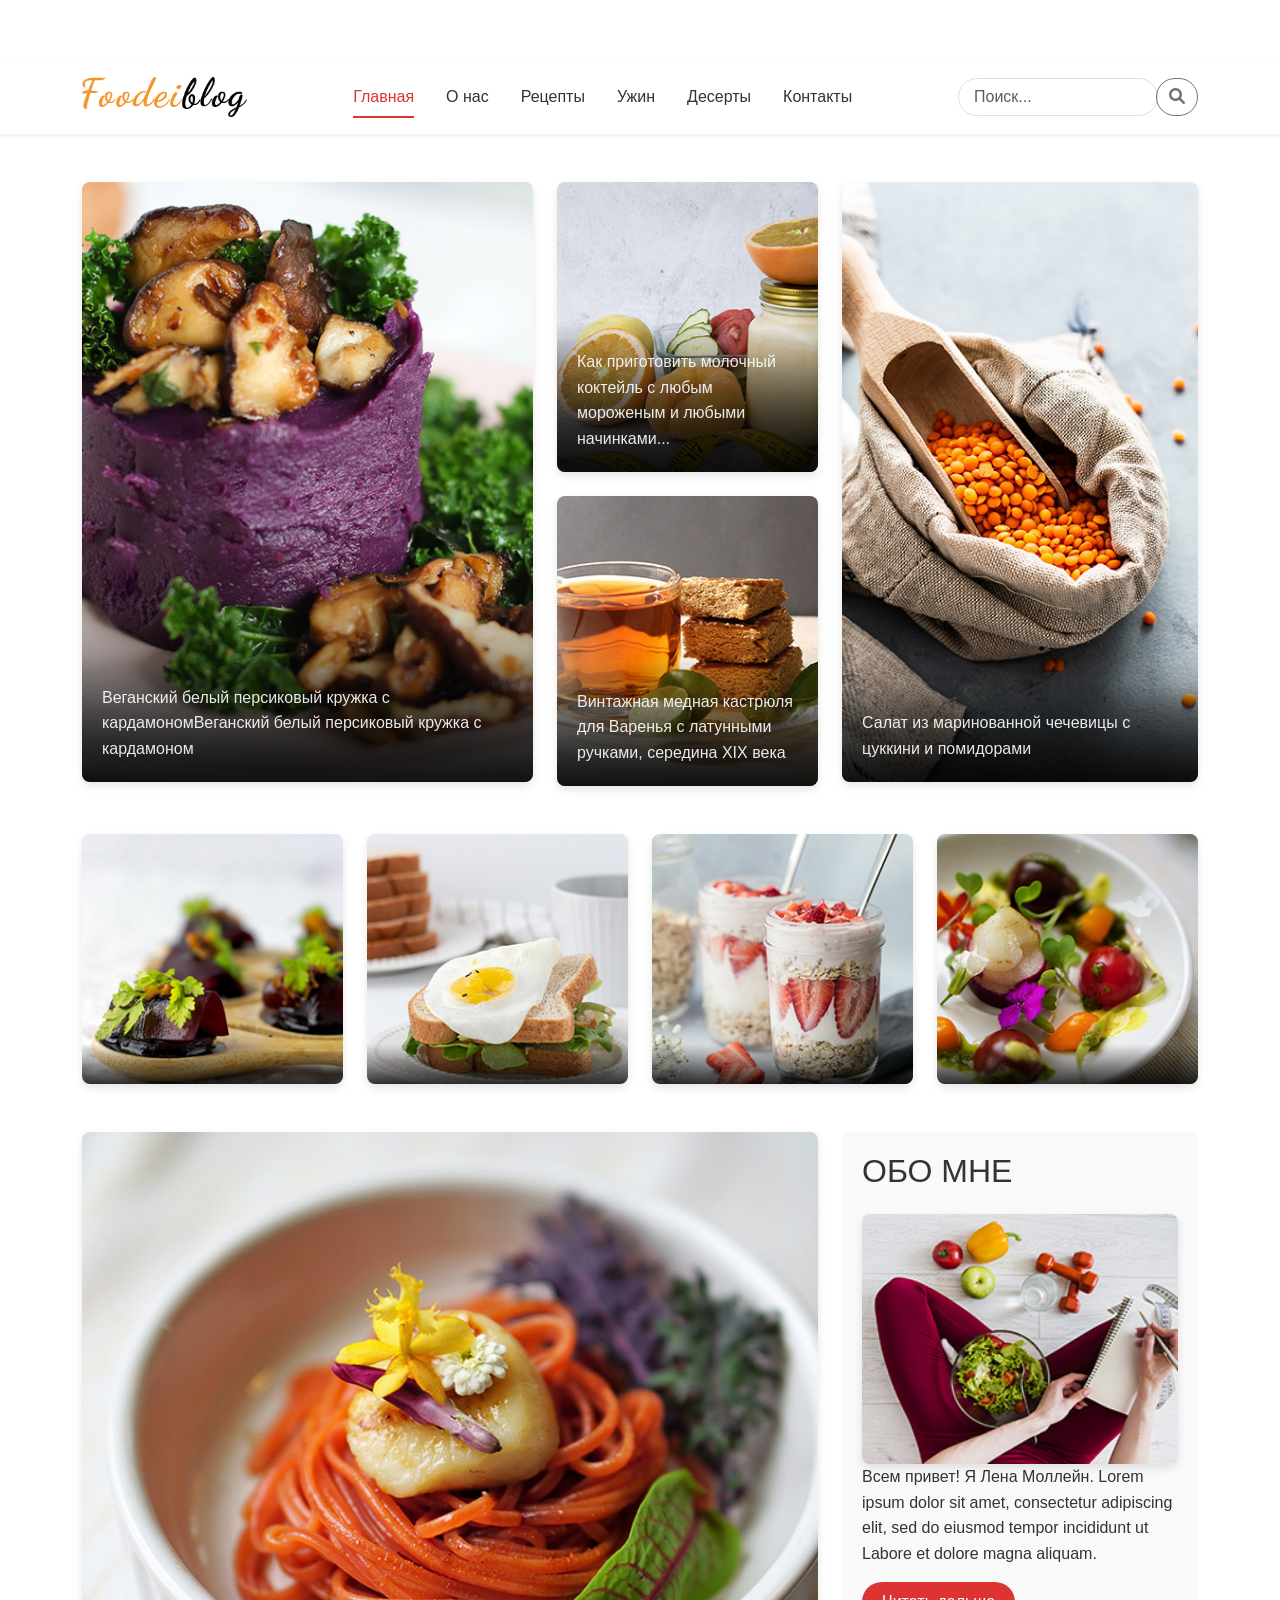
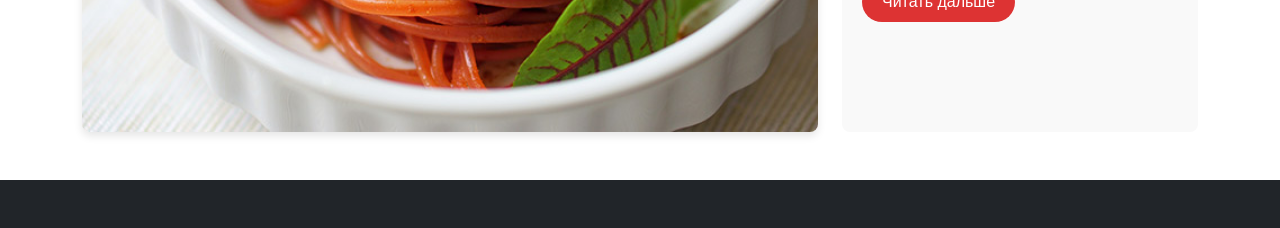
<file: Лабораторная работа 7 ---/index.html>
<!DOCTYPE html>
<html lang="ru">
<head>
    <meta charset="UTF-8">
    <meta name="viewport" content="width=device-width, initial-scale=1.0">
    <title>Foodciblog - Главная</title>
    <link href="https://cdn.jsdelivr.net/npm/bootstrap@5.3.0/dist/css/bootstrap.min.css" rel="stylesheet">
    <link rel="stylesheet" href="https://cdnjs.cloudflare.com/ajax/libs/font-awesome/6.0.0/css/all.min.css">
    <link rel="stylesheet" href="css/styles.css">
</head>
<body>
    <!-- Шапка -->
    <header class="bg-white py-3 sticky-top shadow-sm">
        <div class="container">
            <div class="d-flex justify-content-between align-items-center">
                <!-- Логотип -->
                <a href="index.html" class="text-decoration-none">
                    <img src="img/logo.png" alt="Foodciblog" class="logo" id="logo">
                </a>
                
                <!-- Основное меню -->
                <nav class="d-none d-lg-block">
                    <ul class="nav">
                        <li class="nav-item">
                            <a class="nav-link active" href="index.html">Главная</a>
                        </li>
                        <li class="nav-item">
                            <a class="nav-link" href="about.html">О нас</a>
                        </li>
                        <li class="nav-item">
                            <a class="nav-link" href="recipes.html">Рецепты</a>
                        </li>
                        <li class="nav-item">
                            <a class="nav-link" href="dinner.html">Ужин</a>
                        </li>
                        <li class="nav-item">
                            <a class="nav-link" href="desserts.html">Десерты</a>
                        </li>
                        <li class="nav-item">
                            <a class="nav-link" href="contact.html">Контакты</a>
                        </li>
                    </ul>
                </nav>
                
                <!-- Поиск -->
                <div class="search-box">
                    <form class="d-flex">
                        <input class="form-control me-2 search-input" type="search" placeholder="Поиск...">
                        <button class="btn btn-outline-secondary search-btn" type="submit">
                            <i class="fas fa-search"></i>
                        </button>
                    </form>
                </div>
                
                <!-- Мобильное меню -->
                <button class="navbar-toggler d-lg-none" type="button" data-bs-toggle="collapse" data-bs-target="#mobileMenu">
                    <i class="fas fa-bars"></i>
                </button>
            </div>
            
            <!-- Мобильное меню (скрытое) -->
            <div class="collapse mt-3" id="mobileMenu">
                <ul class="nav flex-column">
                    <li class="nav-item">
                        <a class="nav-link active" href="index.html">Главная</a>
                    </li>
                    <li class="nav-item">
                        <a class="nav-link" href="about.html">О нас</a>
                    </li>
                    <li class="nav-item">
                        <a class="nav-link" href="recipes.html">Рецепты</a>
                    </li>
                    <li class="nav-item">
                        <a class="nav-link" href="dinner.html">Ужин</a>
                    </li>
                    <li class="nav-item">
                        <a class="nav-link" href="desserts.html">Десерты</a>
                    </li>
                    <li class="nav-item">
                        <a class="nav-link" href="contact.html">Контакты</a>
                    </li>
                </ul>
            </div>
        </div>
    </header>


<!-- Основной контент -->
    <main class="container my-5">
        <!-- Первый блок с 4 фото -->
        <section class="featured-dishes mb-5">
            <div class="row g-4">
                <!-- Большое фото слева -->
                <div class="col-lg-5">
                    <div class="dish-card large">
                        <img src="img/hero/hero-1.jpg" class="img-fluid" alt="Основное блюдо 1">
                        <div class="dish-overlay">
                            <h3></h3>
                            <p>Веганский белый персиковый кружка с кардамономВеганский белый персиковый кружка с кардамоном</p>
                        </div>
                    </div>
                </div>
                
                <div class="col-lg-3">
                    <div class="row g-4 h-100">
                        <!-- Два фото справа сверху и снизу -->
                        <div class="col-lg-20">
                            <div class="dish-card medium">
                                <img src="img/hero/hero-2.jpg" class="img-fluid" alt="Основное блюдо 2">
                                <div class="dish-overlay">
                                    <h3></h3>
                                    <p>Как приготовить молочный коктейль с любым
                                        мороженым и любыми начинками...</p>
                                </div>
                            </div>
                        </div>
                        
                        <div class="col-lg-20">
                            <div class="dish-card medium">
                                <img src="img/hero/hero-3.jpg" class="img-fluid" alt="Основное блюдо 3">
                                <div class="dish-overlay">
                                    <h3></h3>
                                    <p>Винтажная медная кастрюля для
                                        Варенья с
                                        латунными ручками, середина ХІХ
                                        века</p>
                                </div>
                            </div>
                        </div>
                    </div>
                </div>
                
                <!-- Большое фото справа -->
                <div class="col-lg-4">
                    <div class="dish-card large">
                        <img src="img/hero/hero-4.jpg" class="img-fluid" alt="Основное блюдо 4">
                        <div class="dish-overlay">
                            <h3></h3>
                            <p>Салат из маринованной чечевицы с
                                цуккини
                                и помидорами</p>
                        </div>
                    </div>
                </div>
            </div>
        </section>

        <!-- Второй блок с 4 фото по центру -->
        <section class="center-dishes mb-5">
            <div class="row g-4">
                <div class="col-md-6 col-lg-3">
                    <div class="dish-card small">
                        <img src="img/categories/cat-1.jpg" class="img-fluid" alt="Блюдо 1">
                        <div class="dish-overlay">
                        </div>
                    </div>
                </div>
                
                <div class="col-md-6 col-lg-3">
                    <div class="dish-card small">
                        <img src="img/categories/cat-2.jpg" class="img-fluid" alt="Блюдо 2">
                        <div class="dish-overlay">
                        </div>
                    </div>
                </div>
                
                <div class="col-md-6 col-lg-3">
                    <div class="dish-card small">
                        <img src="img/categories/cat-3.jpg" class="img-fluid" alt="Блюдо 3">
                        <div class="dish-overlay">

</div>
                    </div>
                </div>
                
                <div class="col-md-6 col-lg-3">
                    <div class="dish-card small">
                        <img src="img/categories/cat-4.jpg" class="img-fluid" alt="Блюдо 4">
                        <div class="dish-overlay">
                        </div>
                    </div>
                </div>
            </div>
        </section>

        <!-- Третий блок с большим фото и текстом -->
        <section class="feature-article">
            <div class="row g-4">
                <div class="col-lg-8">
                    <div class="dish-card large">
                        <img src="img/categories/categories-post/cp-1.jpg" class="img-fluid" alt="Особое блюдо">
                    </div>
                </div>
                
                <div class="col-lg-4">
                    <div class="article-content">
                        <h2>ОБО МНЕ</h2>
                        <div class="mt-4">
                            <div class="dish-card small">
                                <img src="img/humberger/humberger-about.jpg" class="img-fluid" alt="Дополнительное блюдо">
                            </div>
                        <p>Всем привет! Я Лена Моллейн.
                            Lorem ipsum dolor sit amet, consectetur adipiscing elit, sed do eiusmod tempor incididunt ut Labore et dolore magna aliquam.</p>
                        <a href="article.html" class="btn btn-primary read-more-btn">Читать дальше</a>
                        
                        <!-- Маленькое фото под текстом -->
                        </div>
                    </div>
                </div>
            </div>
        </section>
    </main>

    <!-- Подвал -->
    <footer class="bg-dark text-white py-4">
    </footer>
    <script src="https://cdn.jsdelivr.net/npm/bootstrap@5.3.0/dist/js/bootstrap.bundle.min.js"></script>
</body>
</html>
</file>
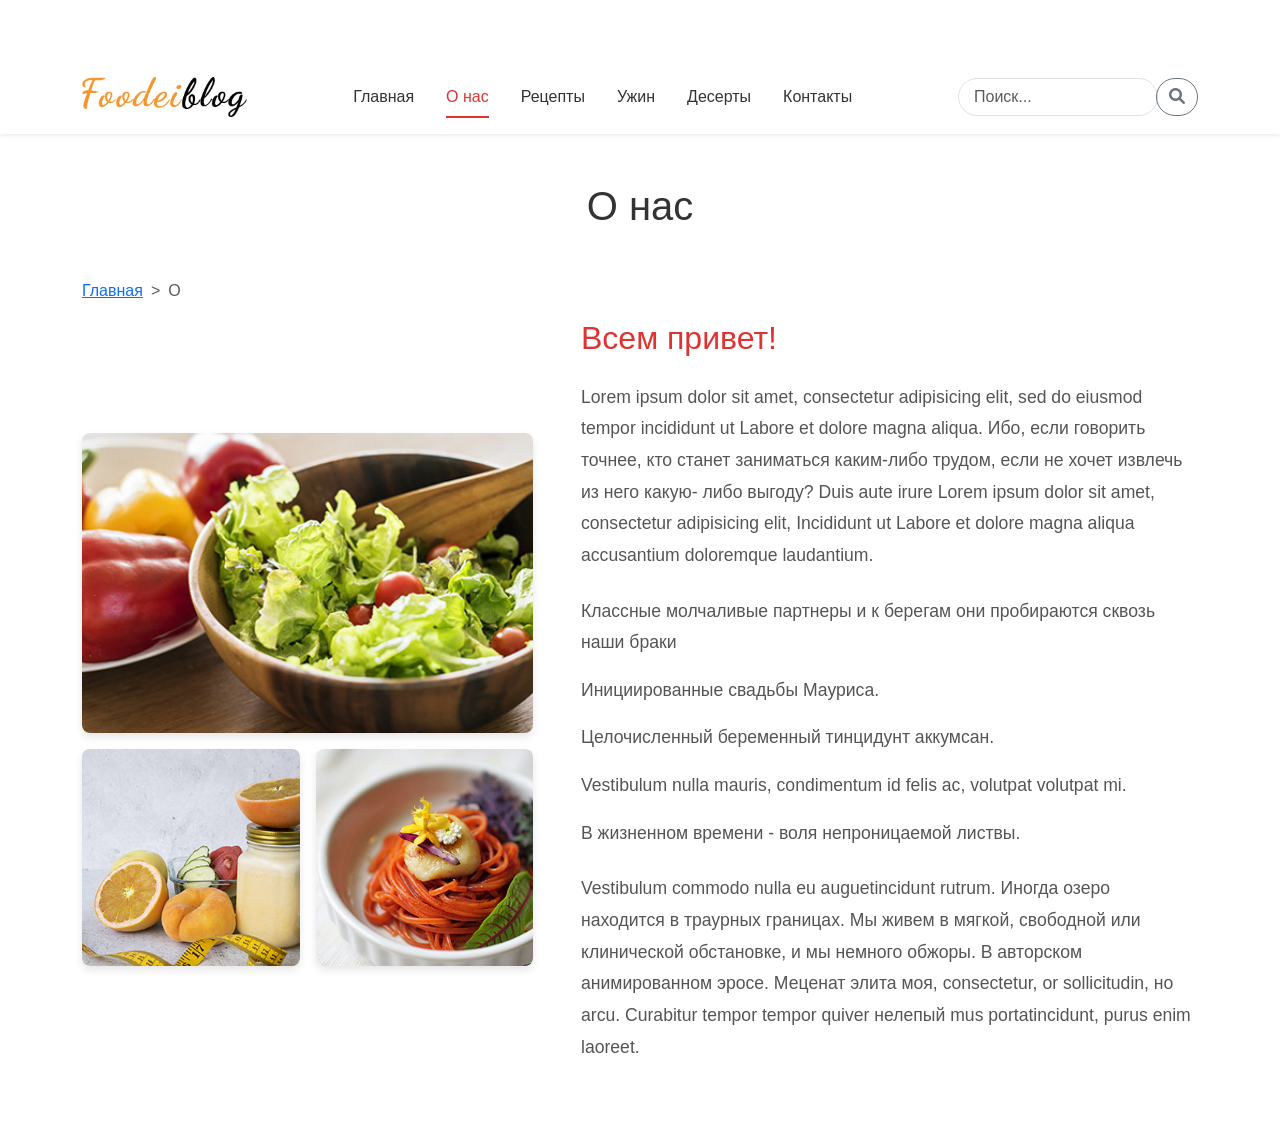
<file: Лабораторная работа 7 ---/about.html>
<!DOCTYPE html>
<html lang="ru">
<head>
    <meta charset="UTF-8">
    <meta name="viewport" content="width=device-width, initial-scale=1.0">
    <title>Foodciblog - О нас</title>
    <link href="https://cdn.jsdelivr.net/npm/bootstrap@5.3.0/dist/css/bootstrap.min.css" rel="stylesheet">
    <link rel="stylesheet" href="https://cdnjs.cloudflare.com/ajax/libs/font-awesome/6.0.0/css/all.min.css">
    <link rel="stylesheet" href="css/styles.css">
</head>
<body>
    <!-- Шапка (такая же как на главной) -->
    <header class="bg-white py-3 sticky-top shadow-sm">
        <div class="container">
            <div class="d-flex justify-content-between align-items-center">
                <a href="index.html" class="text-decoration-none">
                    <img src="img/logo.png" alt="Foodciblog" class="logo" id="logo">
                </a>
                
                <nav class="d-none d-lg-block">
                    <ul class="nav">
                        <li class="nav-item">
                            <a class="nav-link" href="index.html">Главная</a>
                        </li>
                        <li class="nav-item">
                            <a class="nav-link active" href="about.html">О нас</a>
                        </li>
                        <li class="nav-item">
                            <a class="nav-link" href="recipes.html">Рецепты</a>
                        </li>
                        <li class="nav-item">
                            <a class="nav-link" href="dinner.html">Ужин</a>
                        </li>
                        <li class="nav-item">
                            <a class="nav-link" href="desserts.html">Десерты</a>
                        </li>
                        <li class="nav-item">
                            <a class="nav-link" href="contact.html">Контакты</a>
                        </li>
                    </ul>
                </nav>
                
                <div class="search-box">
                    <form class="d-flex">
                        <input class="form-control me-2 search-input" type="search" placeholder="Поиск...">
                        <button class="btn btn-outline-secondary search-btn" type="submit">
                            <i class="fas fa-search"></i>
                        </button>
                    </form>
                </div>
                
                <button class="navbar-toggler d-lg-none" type="button" data-bs-toggle="collapse" data-bs-target="#mobileMenu">
                    <i class="fas fa-bars"></i>
                </button>
            </div>
            
            <div class="collapse mt-3" id="mobileMenu">
                <ul class="nav flex-column">
                    <li class="nav-item">
                        <a class="nav-link" href="index.html">Главная</a>
                    </li>
                    <li class="nav-item">
                        <a class="nav-link active" href="about.html">О нас</a>
                    </li>
                    <li class="nav-item">
                        <a class="nav-link" href="recipes.html">Рецепты</a>
                    </li>
                    <li class="nav-item">
                        <a class="nav-link" href="dinner.html">Ужин</a>
                    </li>
                    <li class="nav-item">
                        <a class="nav-link" href="desserts.html">Десерты</a>
                    </li>
                    <li class="nav-item">
                        <a class="nav-link" href="contacts.html">Контакты</a>
                    </li>
                </ul>
            </div>
        </div>
    </header>

    <!-- Основной контент -->
    <main class="container my-5">
        <h1 class="text-center mb-5">О нас</h1>

        <nav style="--bs-breadcrumb-divider: '>';" aria-label="breadcrumb">
            <ol class="breadcrumb">
              <li class="breadcrumb-item"><a href="index.html">Главная</a></li>
              <li class="breadcrumb-item active" aria-current="page">О</li>
            </ol>
          </nav>
        
        <div class="row align-items-center mb-5">

<!-- Блок с тремя изображениями -->
            <div class="col-lg-5 mb-4 mb-lg-0">
                <!-- Прямоугольное изображение сверху -->
                <div class="about-img-rect mb-3">
                    <img src="img/about/about-1.jpg" class="img-fluid rounded" alt="Наша команда">
                </div>
                
                <!-- Два квадратных изображения снизу -->
                <div class="row g-3">
                    <div class="col-6">
                        <div class="about-img-square">
                            <img src="img/about/about-2.jpg" class="img-fluid rounded" alt="Наша кухня">
                        </div>
                    </div>
                    <div class="col-6">
                        <div class="about-img-square">
                            <img src="img/about/about-3.jpg" class="img-fluid rounded" alt="Наши ингредиенты">
                        </div>
                    </div>
                </div>
            </div>
            
            <!-- Текстовый блок -->
            <div class="col-lg-7">
                <div class="about-content ps-lg-4">
                    <h2 class="mb-4">Всем привет!</h2>
                    <p class="lead">Lorem ipsum dolor sit amet, consectetur adipisicing elit, sed do eiusmod tempor
                        incididunt ut Labore et dolore magna aliqua. Ибо, если говорить точнее, кто
                        станет заниматься каким-либо трудом, если не хочет извлечь из него какую-
                        либо выгоду? Duis aute irure Lorem ipsum dolor sit amet, consectetur adipisicing
                        elit, Incididunt ut Labore et dolore magna aliqua accusantium doloremque
                        laudantium.</p>
                    
                    <h3 class="mt-4"></h3>
                    <p>Классные молчаливые партнеры и к берегам они пробираются сквозь наши браки</p>
                    <p> Инициированные свадьбы Мауриса.</p>
                    <p>Целочисленный беременный тинцидунт аккумсан.</p>
                    <p>Vestibulum nulla mauris, condimentum id felis ac, volutpat volutpat mi.</p>
                    <p> В жизненном времени - воля непроницаемой листвы.</p>
                    
                    <h3 class="mt-4"></h3>
                    <p>Vestibulum commodo nulla eu auguetincidunt rutrum. Иногда озеро находится в траурных границах. Мы живем в мягкой, свободной или клинической
                        обстановке, и мы немного обжоры. В авторском анимированном эросе.
                        Меценат элита моя, consectetur, or sollicitudin, но arcu. Curabitur tempor tempor quiver нелепый mus portatincidunt, purus enim laoreet.</p>
                </div>
            </div>
        </div>
        

    </main>

    <script src="https://cdn.jsdelivr.net/npm/bootstrap@5.3.0/dist/js/bootstrap.bundle.min.js"></script>
</body>
</html>
</file>
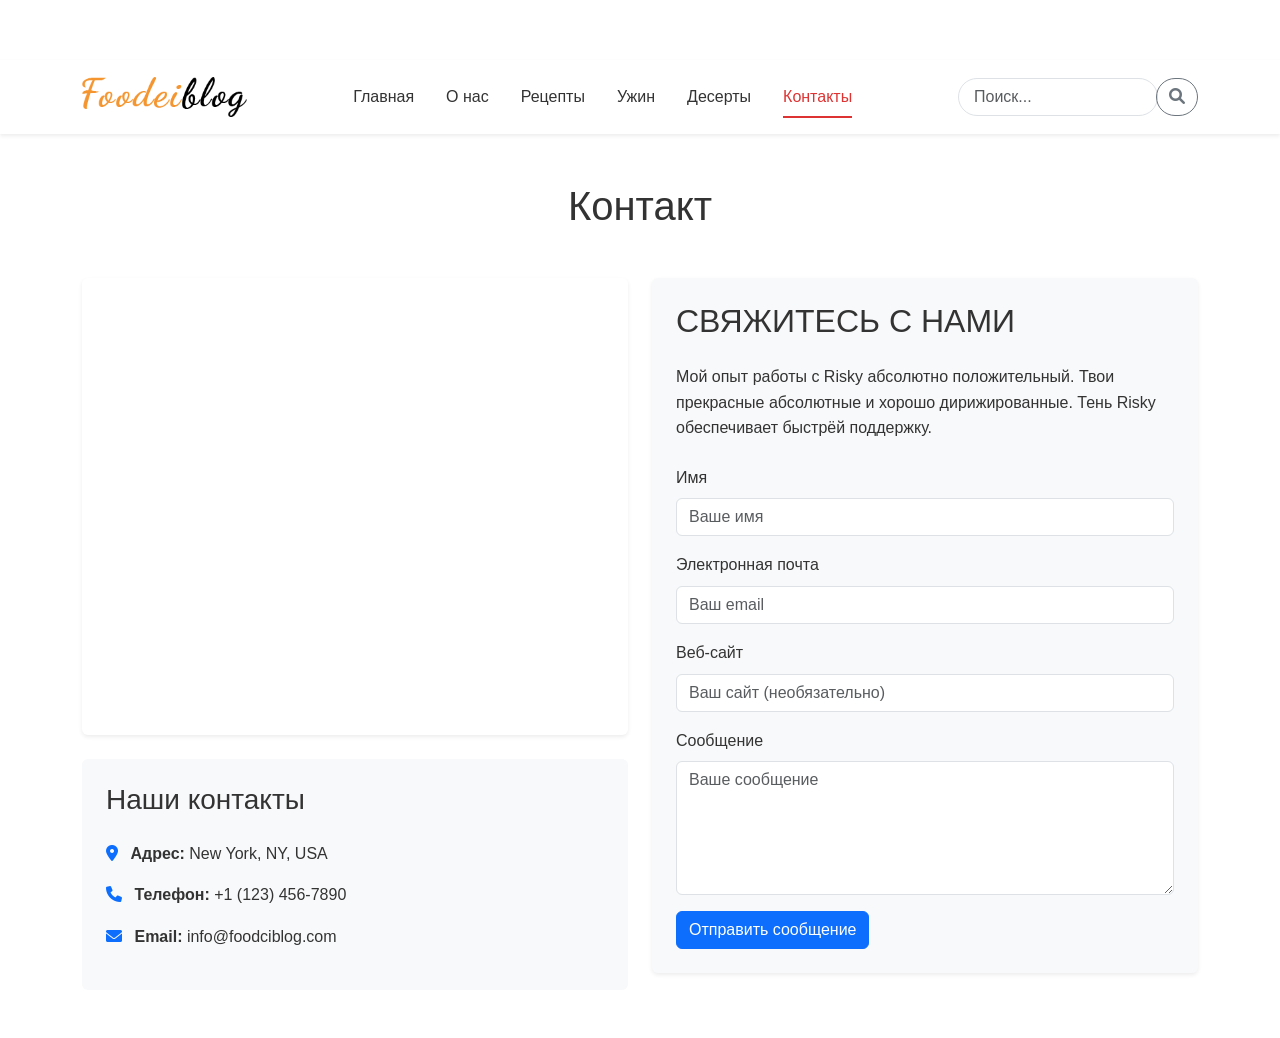
<file: Лабораторная работа 7 ---/contact.html>
<!DOCTYPE html>
<html lang="ru">
<head>
    <meta charset="UTF-8">
    <meta name="viewport" content="width=device-width, initial-scale=1.0">
    <title>Foodciblog - Контакты</title>
    <link href="https://cdn.jsdelivr.net/npm/bootstrap@5.3.0/dist/css/bootstrap.min.css" rel="stylesheet">
    <link rel="stylesheet" href="https://cdnjs.cloudflare.com/ajax/libs/font-awesome/6.0.0/css/all.min.css">
    <link rel="stylesheet" href="css/styles.css">
</head>
<body>
    <!-- Шапка -->
    <header class="bg-white py-3 sticky-top shadow-sm">
        <div class="container">
            <div class="d-flex justify-content-between align-items-center">
                <a href="index.html" class="text-decoration-none">
                    <img src="img/logo.png" alt="Foodciblog" class="logo" id="logo">
                </a>
                
                <nav class="d-none d-lg-block">
                    <ul class="nav">
                        <li class="nav-item">
                            <a class="nav-link" href="index.html">Главная</a>
                        </li>
                        <li class="nav-item">
                            <a class="nav-link" href="about.html">О нас</a>
                        </li>
                        <li class="nav-item">
                            <a class="nav-link" href="recipes.html">Рецепты</a>
                        </li>
                        <li class="nav-item">
                            <a class="nav-link" href="dinner.html">Ужин</a>
                        </li>
                        <li class="nav-item">
                            <a class="nav-link" href="desserts.html">Десерты</a>
                        </li>
                        <li class="nav-item">
                            <a class="nav-link active" href="contacts.html">Контакты</a>
                        </li>
                    </ul>
                </nav>
                
                <div class="search-box">
                    <form class="d-flex">
                        <input class="form-control me-2 search-input" type="search" placeholder="Поиск...">
                        <button class="btn btn-outline-secondary search-btn" type="submit">
                            <i class="fas fa-search"></i>
                        </button>
                    </form>
                </div>
                
                <button class="navbar-toggler d-lg-none" type="button" data-bs-toggle="collapse" data-bs-target="#mobileMenu">
                    <i class="fas fa-bars"></i>
                </button>
            </div>
            
            <div class="collapse mt-3" id="mobileMenu">
                <ul class="nav flex-column">
                    <li class="nav-item">
                        <a class="nav-link" href="index.html">Главная</a>
                    </li>
                    <li class="nav-item">
                        <a class="nav-link" href="about.html">О нас</a>
                    </li>
                    <li class="nav-item">
                        <a class="nav-link" href="">Рецепты</a>
                    </li>
                    <li class="nav-item">
                        <a class="nav-link" href="">Ужин</a>
                    </li>
                    <li class="nav-item">
                        <a class="nav-link" href="">Десерты</a>
                    </li>
                    <li class="nav-item">
                        <a class="nav-link active" href="contacts.html">Контакты</a>
                    </li>
                </ul>
            </div>
        </div>
    </header>

    <!-- Основной контент -->
    <main class="container my-5">
        <h1 class="text-center mb-5">Контакт</h1>
        
        <div class="row mb-5">
            <div class="col-lg-6 mb-4 mb-lg-0">


<!-- Карта -->
                <div class="map-container rounded shadow-sm overflow-hidden">
                    <iframe src="https://www.google.com/maps/embed?pb=!1m18!1m12!1m3!1d3024.2219901290355!2d-74.00369368400567!3d40.71312937933185!2m3!1f0!2f0!3f0!3m2!1i1024!2i768!4f13.1!3m3!1m2!1s0x89c25a23e28c1191%3A0x49f75d3281df052a!2sNew%20York%2C%20NY%2C%20USA!5e0!3m2!1sen!2s!4v1623251234567!5m2!1sen!2s" 
                            width="100%" height="450" style="border:0;" allowfullscreen="" loading="lazy"></iframe>
                </div>
                
                <!-- Контактная информация под картой -->
                <div class="contact-info mt-4 p-4 bg-light rounded">
                    <h3 class="mb-4">Наши контакты</h3>
                    <ul class="list-unstyled">
                        <li class="mb-3">
                            <i class="fas fa-map-marker-alt me-2 text-primary"></i>
                            <strong>Адрес:</strong> New York, NY, USA
                        </li>
                        <li class="mb-3">
                            <i class="fas fa-phone me-2 text-primary"></i>
                            <strong>Телефон:</strong> +1 (123) 456-7890
                        </li>
                        <li class="mb-3">
                            <i class="fas fa-envelope me-2 text-primary"></i>
                            <strong>Email:</strong> info@foodciblog.com
                        </li>
                    </ul>
                </div>
            </div>
            
            <!-- Форма обратной связи -->
            <div class="col-lg-6">
                <div class="contact-form p-4 bg-light rounded shadow-sm">
                    <h2 class="mb-4">СВЯЖИТЕСЬ С НАМИ</h2>
                    <p class="mb-4">Мой опыт работы с Risky абсолютно положительный. Твои прекрасные абсолютные и хорошо дирижированные. Тень Risky обеспечивает быстрёй поддержку.</p>
                    
                    <form>
                        <div class="mb-3">
                            <label for="name" class="form-label">Имя</label>
                            <input type="text" class="form-control" id="name" placeholder="Ваше имя" required>
                        </div>
                        <div class="mb-3">
                            <label for="email" class="form-label">Электронная почта</label>
                            <input type="email" class="form-control" id="email" placeholder="Ваш email" required>
                        </div>
                        <div class="mb-3">
                            <label for="website" class="form-label">Веб-сайт</label>
                            <input type="url" class="form-control" id="website" placeholder="Ваш сайт (необязательно)">
                        </div>
                        <div class="mb-3">
                            <label for="message" class="form-label">Сообщение</label>
                            <textarea class="form-control" id="message" rows="5" placeholder="Ваше сообщение" required></textarea>
                        </div>
                        <button type="submit" class="btn btn-primary">Отправить сообщение</button>
                    </form>
                </div>
            </div>
        </div>

    <script src="https://cdn.jsdelivr.net/npm/bootstrap@5.3.0/dist/js/bootstrap.bundle.min.js"></script>
</body>
</html>
</file>
<file: Лабораторная работа 7 ---/css/styles.css>
/* Основные стили */
body {
    width: 100%;
    font-family: 'Arial', sans-serif;
    line-height: 1.6;
    color: #333;
    padding-top: 60px;
}

/* Шапка */
header {
    transition: all 0.3s ease;
}

.logo {
    height: 40px;
    width: auto;
}

.nav-link {
    font-weight: 500;
    color: #333;
    padding: 0.5rem 1rem;
    position: relative;
}

.nav-link.active,
.nav-link:hover {
    color: #d33;
}

.nav-link.active:after {
    content: '';
    position: absolute;
    bottom: 0;
    left: 1rem;
    right: 1rem;
    height: 2px;
    background-color: #d33;
}

.search-box {
    position: relative;
}

.search-input {
    border-radius: 20px;
    padding-left: 15px;
    width: 200px;
    transition: all 0.3s ease;
}

.search-input:focus {
    width: 250px;
}

.search-btn {
    border-radius: 20px;
    margin-left: -10px;
}

/* Карточки блюд */
.dish-card {
    position: relative;
    border-radius: 8px;
    overflow: hidden;
    box-shadow: 0 4px 8px rgba(0, 0, 0, 0.1);
    transition: all 0.3s ease;
}

.dish-card:hover {
    transform: translateY(-5px);
    box-shadow: 0 8px 16px rgba(0, 0, 0, 0.15);
}

.dish-card img {
    width: 100%;
    height: 100%;
    object-fit: cover;
}

.dish-card.large {
    height: 600px;
}

.dish-card.medium {
    height: 290px;
}

.dish-card.small {
    height: 250px;
}

.dish-overlay {
    position: absolute;
    bottom: 0;
    left: 0;
    right: 0;
    background: linear-gradient(to top, rgba(0, 0, 0, 0.8), transparent);
    color: white;
    padding: 20px;
}

.dish-overlay h3 {
    font-size: 1.5rem;
    margin-bottom: 0.5rem;
}

.dish-overlay p {
    margin-bottom: 0;
    opacity: 0.9;
}

/* Блок с текстом и кнопкой */
.article-content {
    padding: 20px;
    background: #f9f9f9;
    border-radius: 8px;
    height: 100%;
}

.read-more-btn {
    background-color: #d33;
    border: none;
    padding: 8px 20px;
    border-radius: 20px;
    font-weight: 500;
}

.read-more-btn:hover {
    background-color: #b22;
}

/* Подвал */
footer {
    background: #222;
}

.footer-logo {
    height: 30px;
    width: auto;
}

.social-links a {
    display: inline-block;
    width: 36px;
    height: 36px;
    line-height: 36px;
    text-align: center;
    background: rgba(255, 255, 255, 0.1);
    border-radius: 50%;
    transition: all 0.3s ease;
}

.social-links a:hover {
    background: #d33;
    text-decoration: none;
}

/* Адаптивность */
@media (max-width: 991.98px) {
    .dish-card.large {
        height: 400px;
    }
    
    .dish-card.medium {
        height: 195px;
    }
}

@media (max-width: 767.98px) {
    body {
        padding-top: 56px;
    }
    
    .dish-card.large,
    .dish-card.medium,
    .dish-card.small {
        height: 250px;
    }
    
    .search-input {
        width: 150px;
    }
    
    .search-input:focus {
        width: 180px;
    }
}

/* Стили для страницы "О нас" */
.about-img-rect {
    height: 300px;
    overflow: hidden;
    border-radius: 8px;
    box-shadow: 0 4px 8px rgba(0, 0, 0, 0.1);
}

.about-img-rect img {
    width: 100%;
    height: 100%;
    object-fit: cover;
}

.about-img-square {
    height: 0;
    padding-bottom: 100%; /* Создает квадрат */
    position: relative;
    overflow: hidden;
    border-radius: 8px;
    box-shadow: 0 4px 8px rgba(0, 0, 0, 0.1);
}

.about-img-square img {
    position: absolute;
    width: 100%;
    height: 100%;
    object-fit: cover;
}

.about-content h2 {
    color: #d33;
    font-size: 2rem;
    margin-bottom: 1.5rem;
}

.about-content h3 {
    font-size: 1.5rem;
    margin-top: 1.5rem;
    color: #333;
}

.about-content p {
    font-size: 1.1rem;
    line-height: 1.8;
    color: #555;
}

/* Стили для страницы рецептов */
.recipe-card {
    transition: all 0.3s ease;
    border-radius: 8px;
    overflow: hidden;
    box-shadow: 0 2px 8px rgba(0,0,0,0.1);
    background: white;
}

.recipe-card:hover {
    transform: translateY(-5px);
    box-shadow: 0 8px 16px rgba(0,0,0,0.15);
}

.recipe-image {
    position: relative;
    height: 250px;
    overflow: hidden;
}

.recipe-image img {
    width: 100%;
    height: 100%;
    object-fit: cover;
}

.recipe-badge {
    position: absolute;
    top: 15px;
    right: 15px;
    background: rgba(0,0,0,0.7);
    color: white;
    padding: 5px 15px;
    border-radius: 20px;
    font-size: 0.85rem;
}

.recipe-content h3 {
    color: #333;
    margin-bottom: 0.5rem;
}

/* Стили для страницы ужина */
.dinner-featured-card {
    border-radius: 8px;
    overflow: hidden;
    box-shadow: 0 4px 12px rgba(0,0,0,0.1);
    transition: all 0.3s ease;
    background: white;
}

.dinner-featured-card:hover {
    transform: translateY(-5px);
    box-shadow: 0 8px 20px rgba(0,0,0,0.15);
}

.dinner-image {
    height: 300px;
    overflow: hidden;
}

.dinner-image img {
    object-fit: cover;
}

.dinner-content {
    display: flex;
    flex-direction: column;
    justify-content: center;
}

.dinner-meta span {
    display: inline-block;
    font-size: 0.9rem;
    color: #666;
}

.tips-box {
    border-left: 4px solid #d33;
}

/* Стили для страницы десертов */
.dessert-featured {
    position: relative;
    height: 500px;
    border-radius: 8px;
    overflow: hidden;
    box-shadow: 0 4px 12px rgba(0,0,0,0.1);
}

.dessert-featured img {
    width: 100%;
    height: 100%;
    object-fit: cover;
}

.dessert-featured-small {
    position: relative;
    height: 238px;
    border-radius: 8px;
    overflow: hidden;
    box-shadow: 0 4px 12px rgba(0,0,0,0.1);
}

.dessert-featured-small img {
    width: 100%;
    height: 100%;
    object-fit: cover;
}

.dessert-overlay {
    position: absolute;
    bottom: 0;
    left: 0;
    right: 0;
    background: linear-gradient(to top, rgba(0,0,0,0.9), transparent);
    color: white;
    padding: 30px;
}

.dessert-overlay h3 {
    font-size: 2rem;
    margin-bottom: 0.5rem;
}

.dessert-overlay h4 {
    font-size: 1.5rem;
    margin-bottom: 0.5rem;
}

.dessert-tips {
    border-top: 4px solid #d33;
}

.tip-item h5 {
    color: #333;
    font-size: 1.1rem;
    margin-bottom: 0.5rem;
}

/* Адаптивность для новых страниц */
@media (max-width: 767.98px) {
    .dinner-image {
        height: 200px;
    }
    
    .dessert-featured {
        height: 300px;
    }
    
    .dessert-featured-small {
        height: 200px;
    }
    
    .dessert-overlay h3 {
        font-size: 1.5rem;
    }
    
    .dessert-overlay h4 {
        font-size: 1.2rem;
    }
}
</file>
